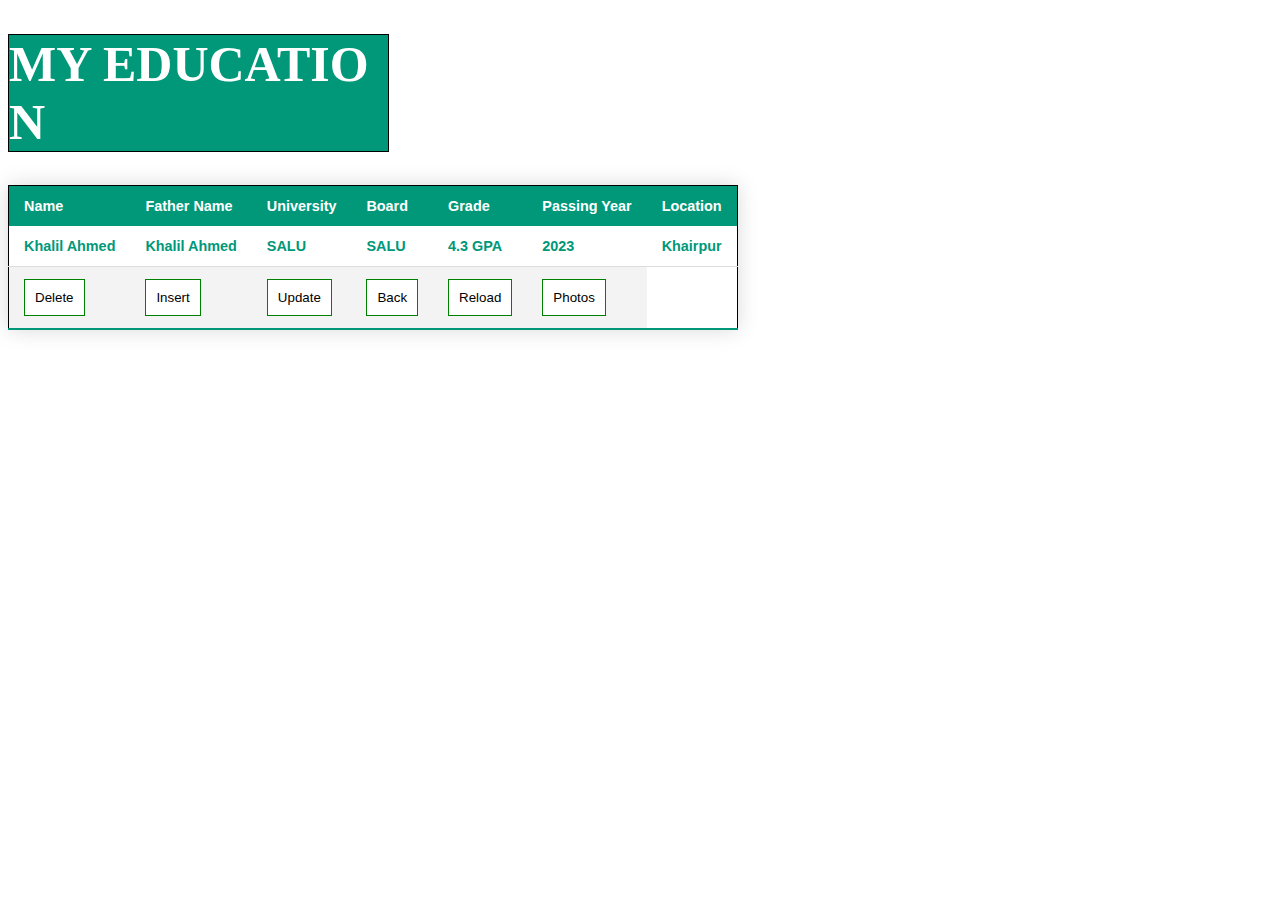
<file: edu.html>
<!DOCTYPE html>
<html lang="en">

<head>
    <meta charset="UTF-8">
    <meta http-equiv="X-UA-Compatible" content="IE=edge">
    <meta name="viewport" content="width=device-width, initial-scale=1.0">
    <title>Document</title>
    <style>
        .styled-table {
            border-collapse: collapse;
            margin: 25px 0;
            border: 1px solid black;
            font-size: 0.9em;
            font-family: sans-serif;
            min-width: 400px;
            box-shadow: 0 0 20px rgba(0, 0, 0, 0.15);
        }

        .styled-table thead tr {
            background-color: #009879;
            color: #ffffff;
            text-align: left;
        }

        .styled-table th,
        .styled-table td {
            padding: 12px 15px;
        }

        .styled-table tbody tr {
            border-bottom: 1px solid #dddddd;
        }

        .styled-table tbody tr:nth-of-type(even) {
            background-color: #f3f3f3;
        }

        .styled-table tbody tr:last-of-type {
            border-bottom: 2px solid #009879;
        }

        .styled-table tbody tr.active-row {
            font-weight: bold;
            color: #009879;
        }

        h1 {
            font-size: 50px;
            word-break: break-all;
            background-color: #009879;
            width: 30%;
            color: white;
            border: 1px solid black;
        }

        button {
            background-color: white;
            border: 1px solid green;
            color: black;
            padding: 10px;
            margin: 0px;
            justify-content: center;

        }

        button:hover {
            background-color: #009879;
            cursor: pointer;
            color: white;

        }
    </style>
</head>

<body>
    <h1>MY EDUCATION</h1>
    <table class="styled-table">
        <thead>
            <tr>
                <th>Name</th>
                <th>Father Name</th>
                <th>University</th>
                <th>Board</th>
                <th>Grade</th>
                <th>Passing Year</th>
                <th>Location</th>
            </tr>
        </thead>
        <tbody>
            <tr class="active-row">
                <td>Khalil Ahmed</td>
                <td>Khalil Ahmed</td>
                <td>SALU</td>
                <td>SALU</td>
                <td>4.3 GPA</td>
                <td>2023</td>
                <td>Khairpur</td>
            </tr>
            <tr>
                <td><button>Delete</button></td>
                <td><button>Insert</button></td>
                <td><button>Update</button></td>
                <td><a href="index.html"><button>Back</button></a></td>
                <td><a href="edu.html"><button>Reload</button></a></td>
                <td><a href="photos.html"><button>Photos</button></a></td>
            </tr>
        </tbody>
    </table>
</body>

</html>
</file>
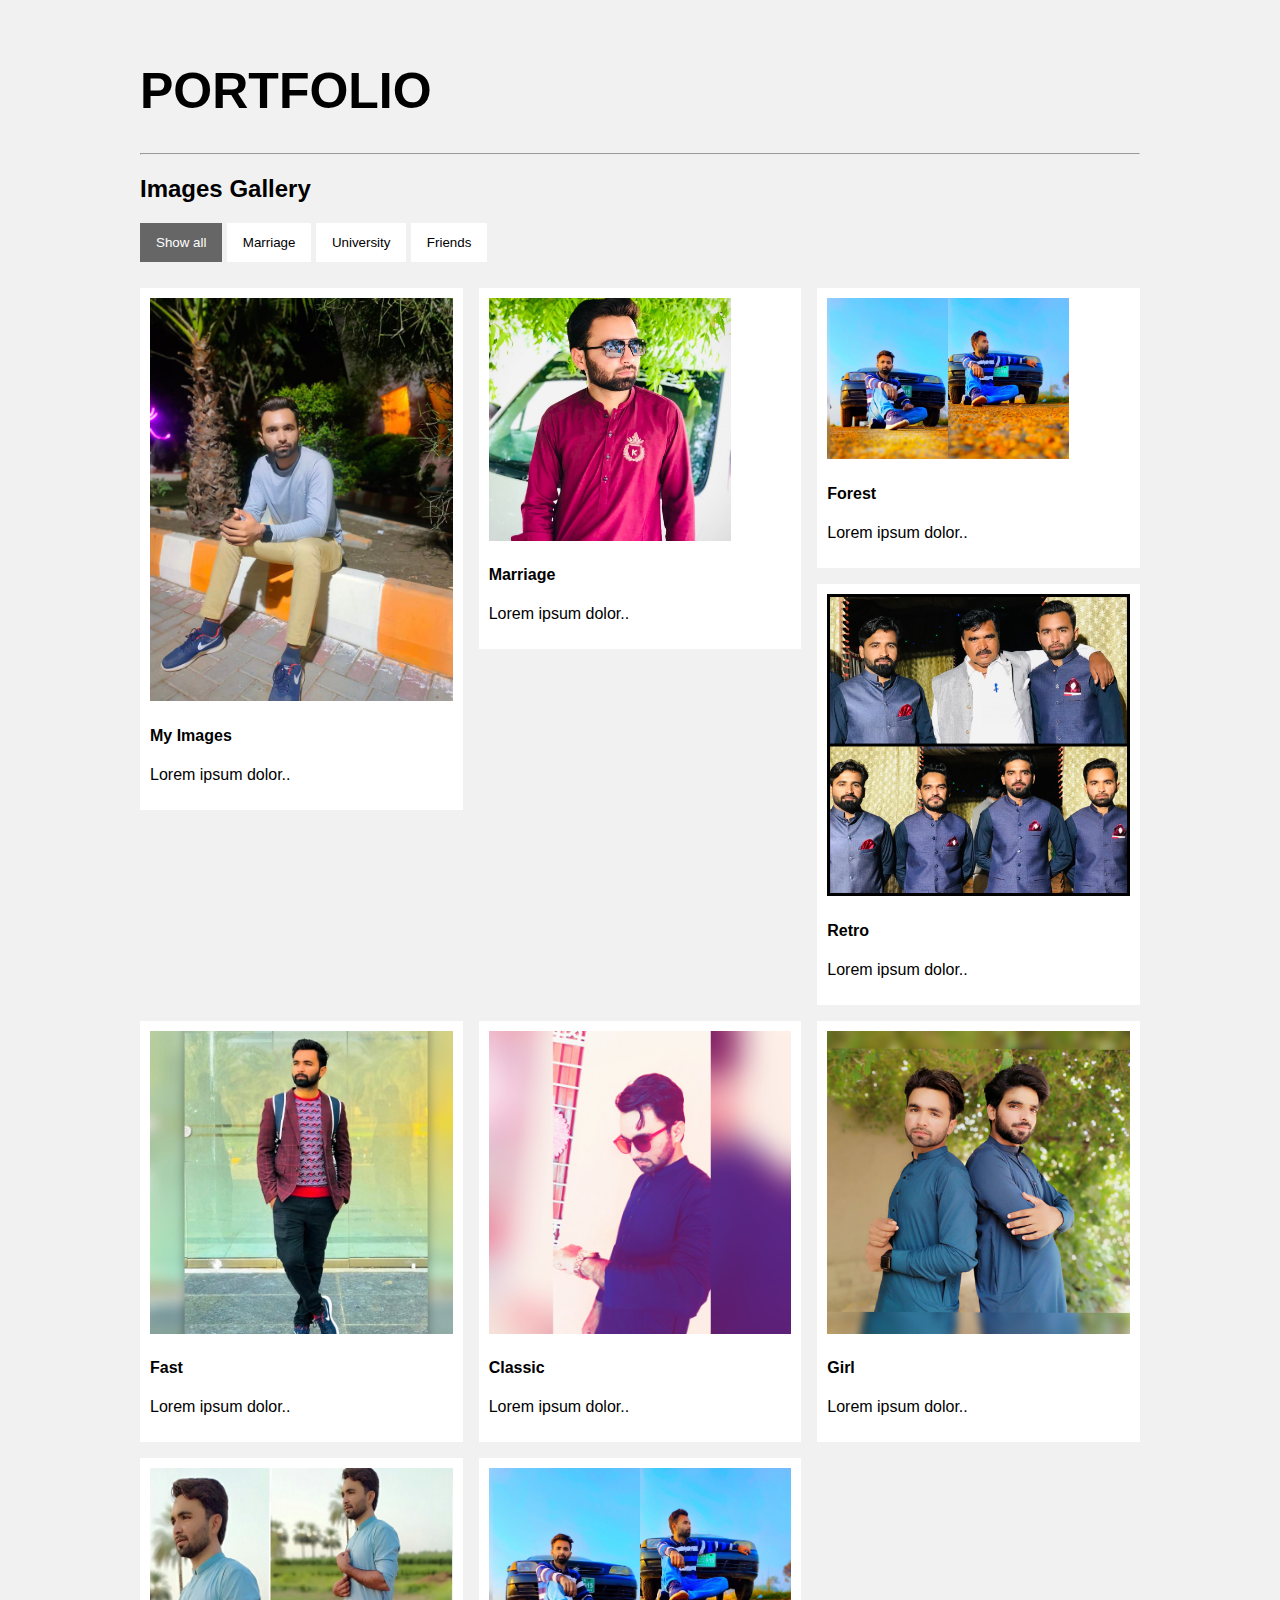
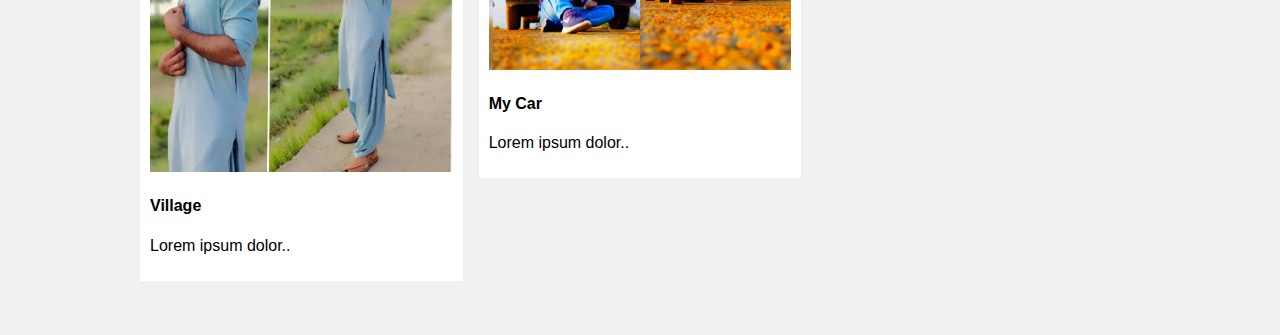
<file: photos.html>
<!DOCTYPE html>
<html>

<head>
    <meta name="viewport" content="width=device-width, initial-scale=1">
    <style>
        * {
            box-sizing: border-box;
        }

        body {
            background-color: #f1f1f1;
            padding: 20px;
            font-family: Arial;
        }

        /* Center website */
        .main {
            max-width: 1000px;
            margin: auto;
        }

        h1 {
            font-size: 50px;
            word-break: break-all;
        }

        .row {
            margin: 10px -16px;
        }

        /* Add padding BETWEEN each column */
        .row,
        .row>.column {
            padding: 8px;
        }

        /* Create three equal columns that floats next to each other */
        .column {
            float: left;
            width: 33.33%;
            display: none;
            /* Hide all elements by default */
        }

        /* Clear floats after rows */
        .row:after {
            content: "";
            display: table;
            clear: both;
        }

        /* Content */
        .content {
            background-color: white;
            padding: 10px;
        }

        /* The "show" class is added to the filtered elements */
        .show {
            display: block;
        }

        /* Style the buttons */
        .btn {
            border: none;
            outline: none;
            padding: 12px 16px;
            background-color: white;
            cursor: pointer;
        }

        .btn:hover {
            background-color: #ddd;
        }

        .btn.active {
            background-color: #666;
            color: white;
        }
    </style>
</head>

<body>

    <!-- MAIN (Center website) -->
    <div class="main">

        <h1>PORTFOLIO</h1>
        <hr>

        <h2>Images Gallery</h2>

        <div id="myBtnContainer">
            <button class="btn active" onclick="filterSelection('all')"> Show all</button>
            <button class="btn" onclick="filterSelection('nature')"> Marriage </button>
            <button class="btn" onclick="filterSelection('cars')"> University</button>
            <button class="btn" onclick="filterSelection('people')"> Friends</button>
        </div>

        <!-- Portfolio Gallery Grid -->
        <div class="row">
            <div class="column nature">
                <div class="content">
                    <img src="photos/1.jpg" alt="Mountains" style="width:100%">
                    <h4>My Images</h4>
                    <p>Lorem ipsum dolor..</p>
                </div>
            </div>
            <div class="column nature">
                <div class="content">
                    <img src="photos/2.jpg" alt="Lights" style="width:80%">
                    <h4>Marriage</h4>
                    <p>Lorem ipsum dolor..</p>
                </div>
            </div>
            <div class="column nature">
                <div class="content">
                    <img src="photos/3.jpg" alt="Nature" style="width:80%">
                    <h4>Forest</h4>
                    <p>Lorem ipsum dolor..</p>
                </div>
            </div>

            <div class="column cars">
                <div class="content">
                    <img src="photos/4.jpg" alt="Car1" style="width:100%">
                    <h4>Retro</h4>
                    <p>Lorem ipsum dolor..</p>
                </div>
            </div>
            <div class="column cars">
                <div class="content">
                    <img src="photos/7.jpg" alt="Car2" style="width:100%">
                    <h4>Fast</h4>
                    <p>Lorem ipsum dolor..</p>
                </div>
            </div>
            <div class="column cars">
                <div class="content">
                    <img src="photos/8.jpg" alt="Car" style="width:100%">
                    <h4>Classic</h4>
                    <p>Lorem ipsum dolor..</p>
                </div>
            </div>

            <div class="column people">
                <div class="content">
                    <img src="photos/5.jpg" alt="Car" style="width:100%">
                    <h4>Girl</h4>
                    <p>Lorem ipsum dolor..</p>
                </div>
            </div>
            <div class="column people">
                <div class="content">
                    <img src="photos/6.jpg" alt="Car" style="width:100%">
                    <h4>Village</h4>
                    <p>Lorem ipsum dolor..</p>
                </div>
            </div>
            <div class="column people">
                <div class="content">
                    <img src="photos/3.jpg" alt="Car" style="width:100%">
                    <h4>My Car</h4>
                    <p>Lorem ipsum dolor..</p>
                </div>
            </div>
            <!-- END GRID -->
        </div>

        <!-- END MAIN -->
    </div>

    <script>
        filterSelection("all")
        function filterSelection(c) {
            var x, i;
            x = document.getElementsByClassName("column");
            if (c == "all") c = "";
            for (i = 0; i < x.length; i++) {
                w3RemoveClass(x[i], "show");
                if (x[i].className.indexOf(c) > -1) w3AddClass(x[i], "show");
            }
        }

        function w3AddClass(element, name) {
            var i, arr1, arr2;
            arr1 = element.className.split(" ");
            arr2 = name.split(" ");
            for (i = 0; i < arr2.length; i++) {
                if (arr1.indexOf(arr2[i]) == -1) { element.className += " " + arr2[i]; }
            }
        }

        function w3RemoveClass(element, name) {
            var i, arr1, arr2;
            arr1 = element.className.split(" ");
            arr2 = name.split(" ");
            for (i = 0; i < arr2.length; i++) {
                while (arr1.indexOf(arr2[i]) > -1) {
                    arr1.splice(arr1.indexOf(arr2[i]), 1);
                }
            }
            element.className = arr1.join(" ");
        }


        // Add active class to the current button (highlight it)
        var btnContainer = document.getElementById("myBtnContainer");
        var btns = btnContainer.getElementsByClassName("btn");
        for (var i = 0; i < btns.length; i++) {
            btns[i].addEventListener("click", function () {
                var current = document.getElementsByClassName("active");
                current[0].className = current[0].className.replace(" active", "");
                this.className += " active";
            });
        }
    </script>

</body>

</html>
</file>
